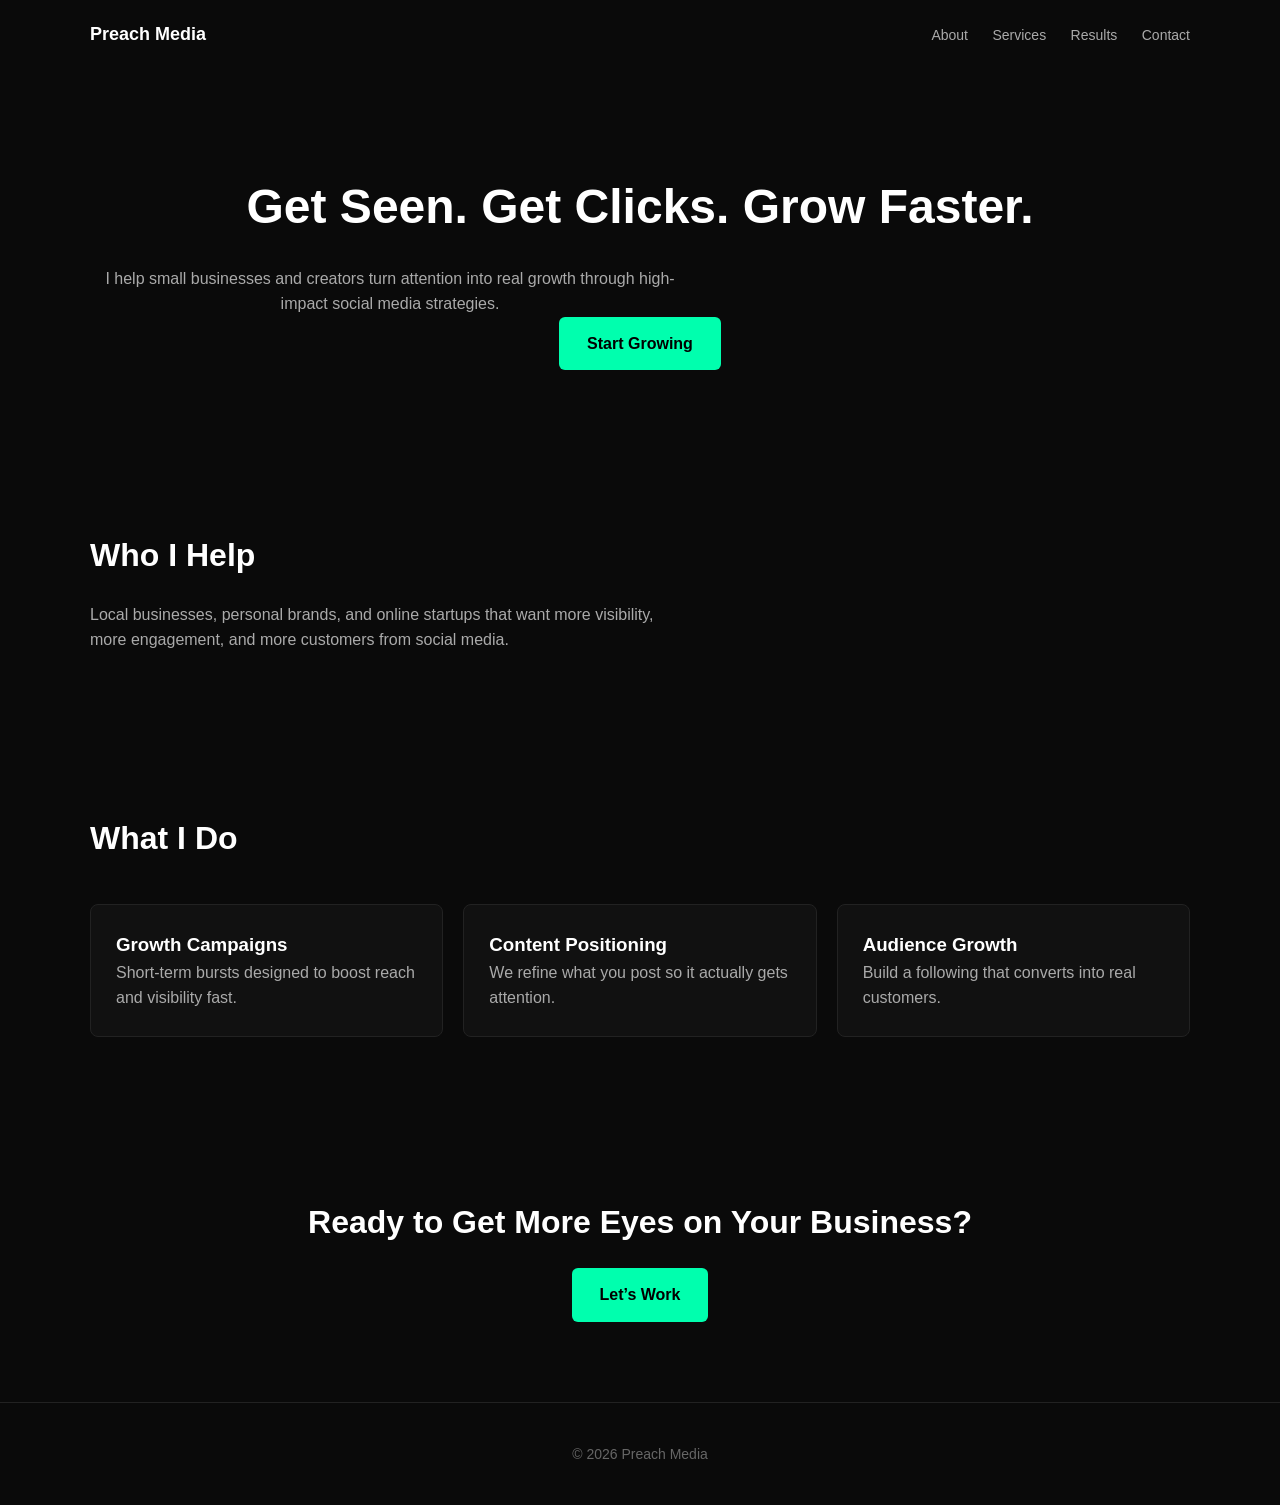
<file: index.html>
<!DOCTYPE html>
<html lang="en">
<head>
  <meta charset="UTF-8">
  <title>Preach Media</title>
  <link rel="stylesheet" href="style.css">
</head>

<body>

<div class="container">
  <nav>
    <div class="logo">Preach Media</div>
    <div>
      <a href="about.html">About</a>
      <a href="services.html">Services</a>
      <a href="case-studies.html">Results</a>
      <a href="contact.html">Contact</a>
    </div>
  </nav>
</div>

<section class="hero container">
  <h1>Get Seen. Get Clicks. Grow Faster.</h1>
  <p>I help small businesses and creators turn attention into real growth through high-impact social media strategies.</p>
  <a href="contact.html" class="cta-btn">Start Growing</a>
</section>

<section class="container">
  <h2>Who I Help</h2>
  <p>Local businesses, personal brands, and online startups that want more visibility, more engagement, and more customers from social media.</p>
</section>

<section class="container">
  <h2>What I Do</h2>

  <div class="cards">
    <div class="card">
      <h3>Growth Campaigns</h3>
      <p>Short-term bursts designed to boost reach and visibility fast.</p>
    </div>

    <div class="card">
      <h3>Content Positioning</h3>
      <p>We refine what you post so it actually gets attention.</p>
    </div>

    <div class="card">
      <h3>Audience Growth</h3>
      <p>Build a following that converts into real customers.</p>
    </div>
  </div>
</section>

<section class="cta-section container">
  <h2>Ready to Get More Eyes on Your Business?</h2>
  <a href="contact.html" class="cta-btn">Let’s Work</a>
</section>

<footer>
  © 2026 Preach Media
</footer>

</body>
</html>
</file>
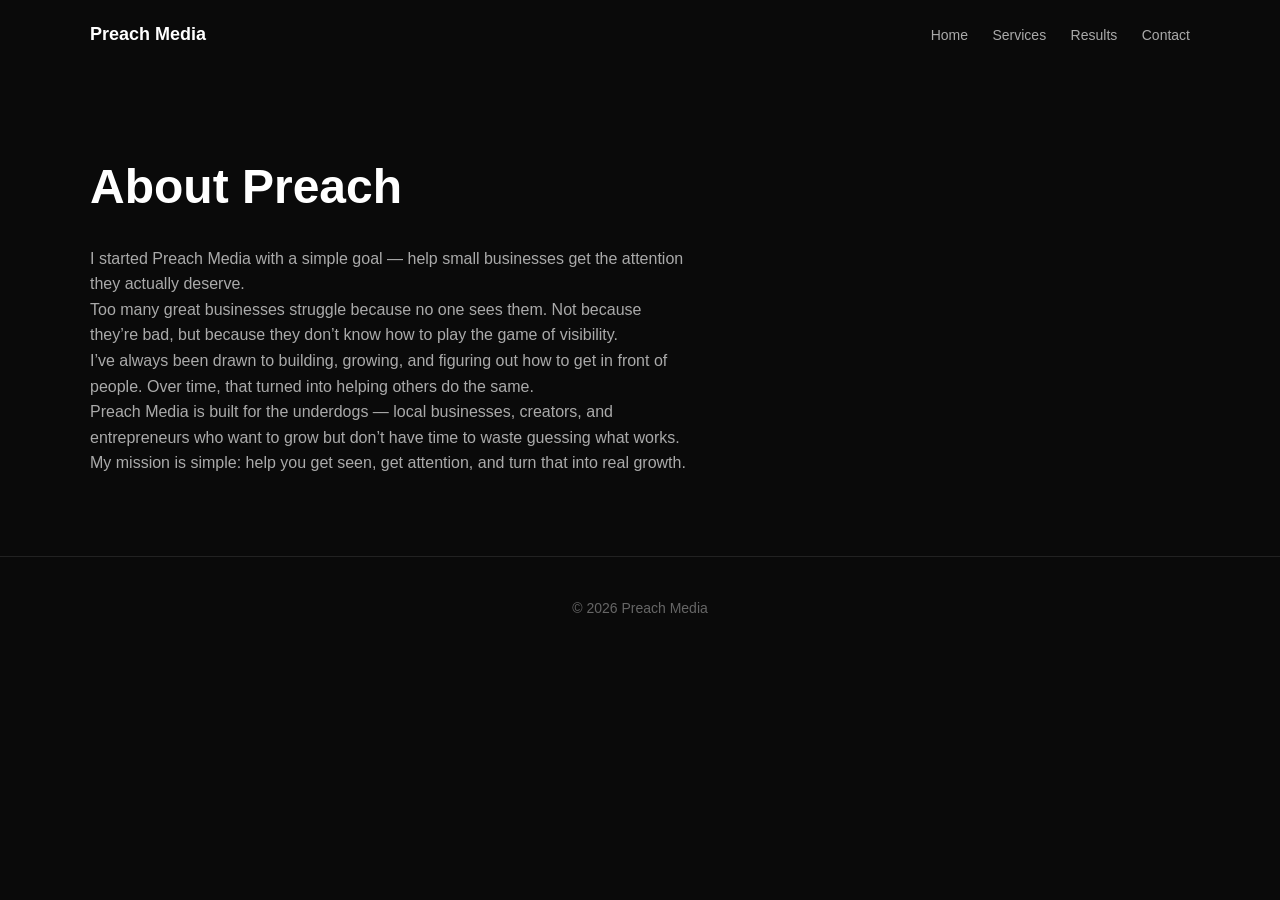
<file: about.html>
<!DOCTYPE html>
<html lang="en">
<head>
  <meta charset="UTF-8">
  <title>About - Preach Media</title>
  <link rel="stylesheet" href="style.css">
</head>

<body>

<div class="container">
  <nav>
    <div class="logo">Preach Media</div>
    <div>
      <a href="index.html">Home</a>
      <a href="services.html">Services</a>
      <a href="case-studies.html">Results</a>
      <a href="contact.html">Contact</a>
    </div>
  </nav>
</div>

<section class="container">
  <h1>About Preach</h1>

  <p>
    I started Preach Media with a simple goal — help small businesses get the attention they actually deserve.
  </p>

  <p>
    Too many great businesses struggle because no one sees them. Not because they’re bad, but because they don’t know how to play the game of visibility.
  </p>

  <p>
    I’ve always been drawn to building, growing, and figuring out how to get in front of people. Over time, that turned into helping others do the same.
  </p>

  <p>
    Preach Media is built for the underdogs — local businesses, creators, and entrepreneurs who want to grow but don’t have time to waste guessing what works.
  </p>

  <p>
    My mission is simple: help you get seen, get attention, and turn that into real growth.
  </p>

</section>

<footer>
  © 2026 Preach Media
</footer>

</body>
</html>
</file>
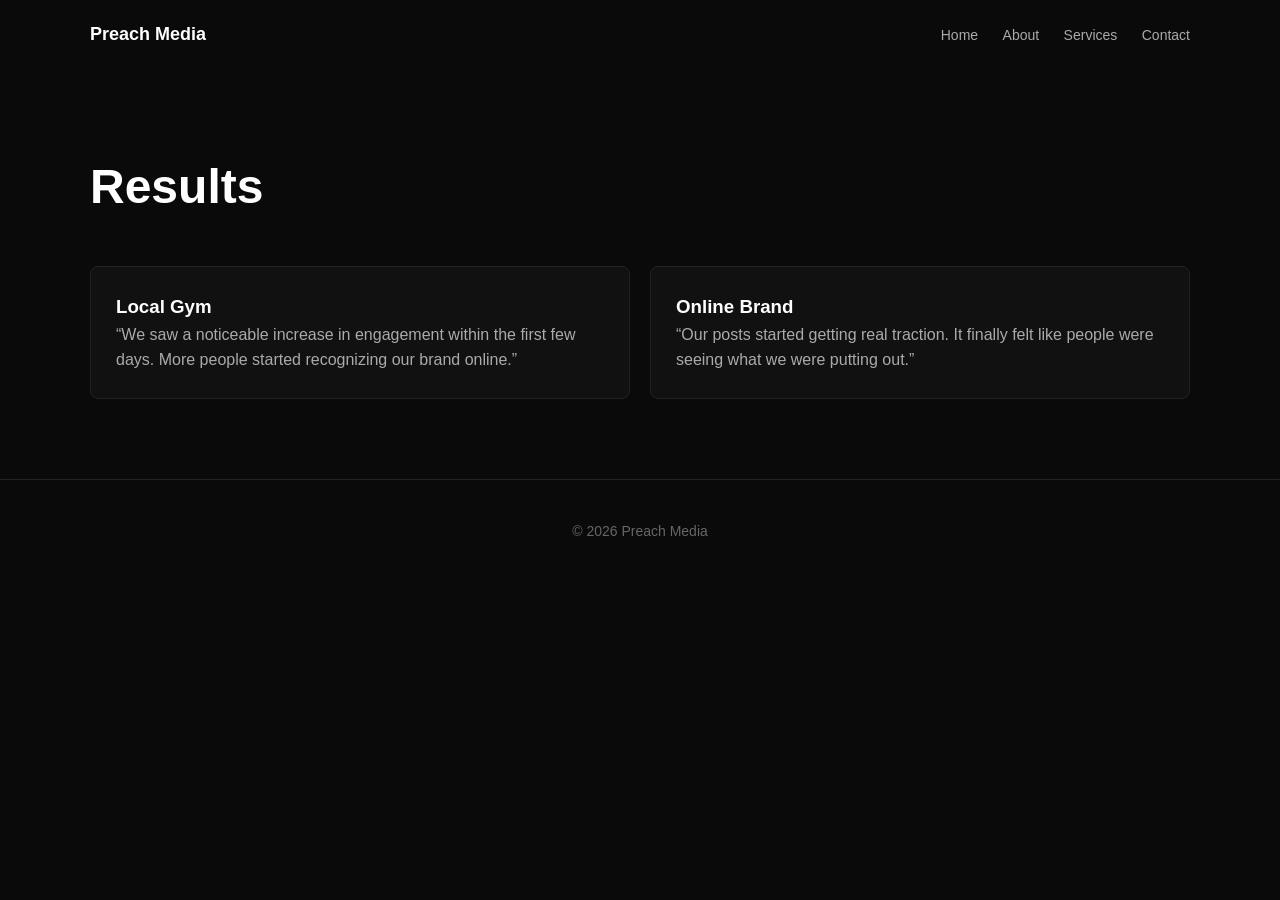
<file: case-studies.html>
<!DOCTYPE html>
<html>
<head>
  <title>Results - Preach Media</title>
  <link rel="stylesheet" href="style.css">
</head>

<body>

<div class="container">
  <nav>
    <div class="logo">Preach Media</div>
    <div>
      <a href="index.html">Home</a>
      <a href="about.html">About</a>
      <a href="services.html">Services</a>
      <a href="contact.html">Contact</a>
    </div>
  </nav>
</div>

<section class="container">
  <h1>Results</h1>

  <div class="cards">

    <div class="card">
      <h3>Local Gym</h3>
      <p>“We saw a noticeable increase in engagement within the first few days. More people started recognizing our brand online.”</p>
    </div>

    <div class="card">
      <h3>Online Brand</h3>
      <p>“Our posts started getting real traction. It finally felt like people were seeing what we were putting out.”</p>
    </div>

  </div>

</section>

<footer>
  © 2026 Preach Media
</footer>

</body>
</html>
</file>
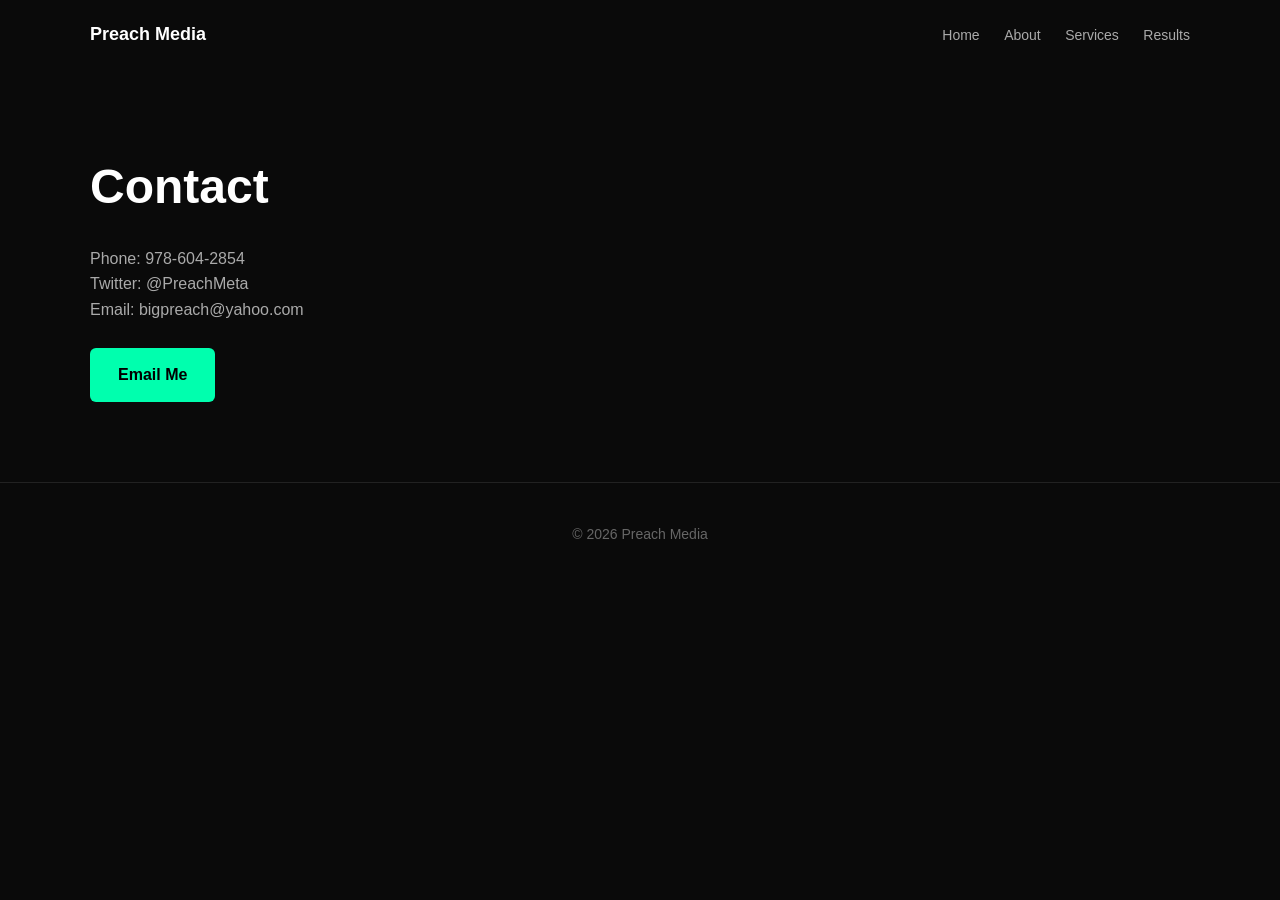
<file: contact.html>
<!DOCTYPE html>
<html>
<head>
  <title>Contact - Preach Media</title>
  <link rel="stylesheet" href="style.css">
</head>

<body>

<div class="container">
  <nav>
    <div class="logo">Preach Media</div>
    <div>
      <a href="index.html">Home</a>
      <a href="about.html">About</a>
      <a href="services.html">Services</a>
      <a href="case-studies.html">Results</a>
    </div>
  </nav>
</div>

<section class="container">
  <h1>Contact</h1>

  <p>Phone: 978-604-2854</p>
  <p>Twitter: @PreachMeta</p>
  <p>Email: bigpreach@yahoo.com</p>

  <br>

  <a href="mailto:bigpreach@yahoo.com" class="cta-btn">Email Me</a>

</section>

<footer>
  © 2026 Preach Media
</footer>

</body>
</html>
</file>
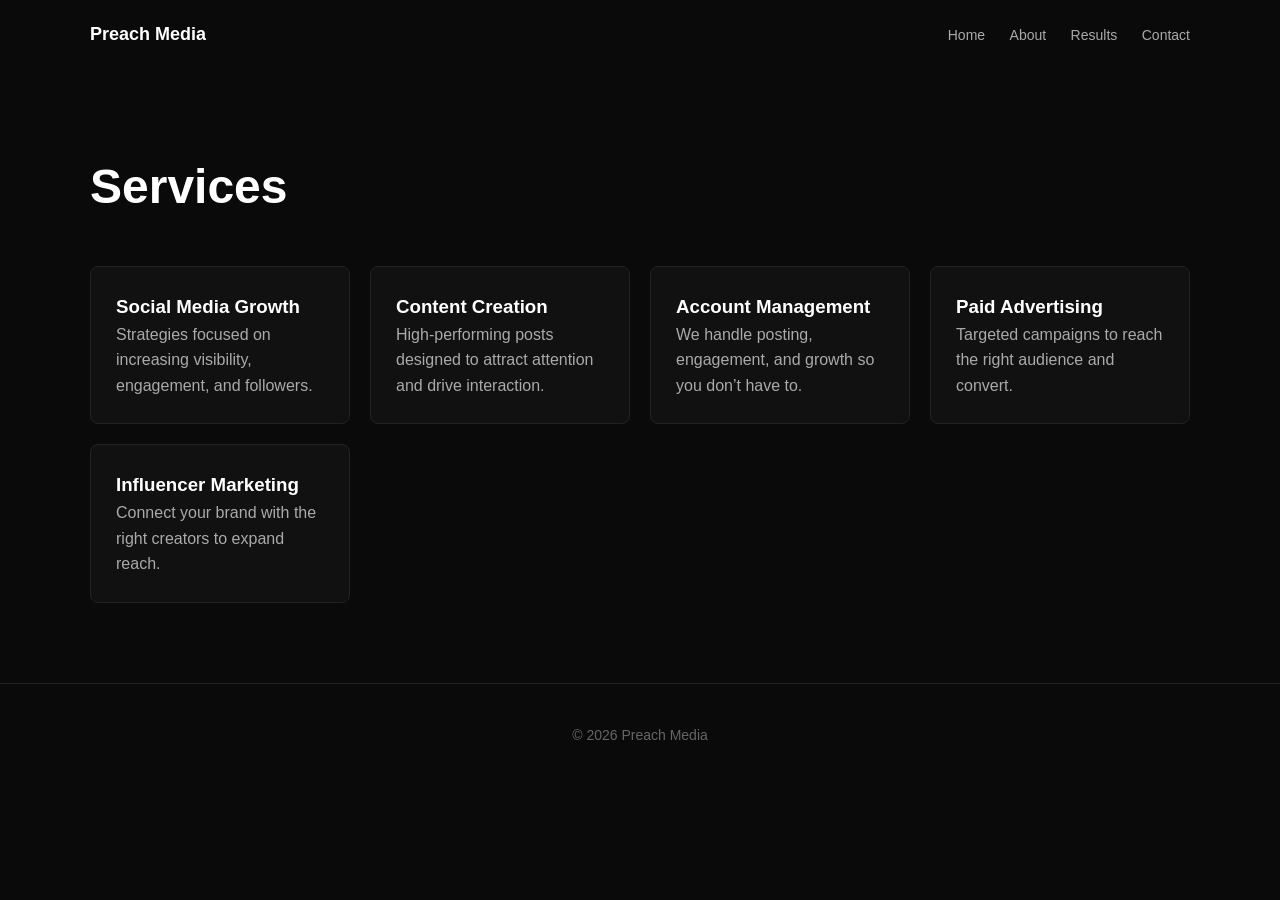
<file: services.html>
<!DOCTYPE html>
<html>
<head>
  <title>Services - Preach Media</title>
  <link rel="stylesheet" href="style.css">
</head>

<body>

<div class="container">
  <nav>
    <div class="logo">Preach Media</div>
    <div>
      <a href="index.html">Home</a>
      <a href="about.html">About</a>
      <a href="case-studies.html">Results</a>
      <a href="contact.html">Contact</a>
    </div>
  </nav>
</div>

<section class="container">
  <h1>Services</h1>

  <div class="cards">

    <div class="card">
      <h3>Social Media Growth</h3>
      <p>Strategies focused on increasing visibility, engagement, and followers.</p>
    </div>

    <div class="card">
      <h3>Content Creation</h3>
      <p>High-performing posts designed to attract attention and drive interaction.</p>
    </div>

    <div class="card">
      <h3>Account Management</h3>
      <p>We handle posting, engagement, and growth so you don’t have to.</p>
    </div>

    <div class="card">
      <h3>Paid Advertising</h3>
      <p>Targeted campaigns to reach the right audience and convert.</p>
    </div>

    <div class="card">
      <h3>Influencer Marketing</h3>
      <p>Connect your brand with the right creators to expand reach.</p>
    </div>

  </div>

</section>

<footer>
  © 2026 Preach Media
</footer>

</body>
</html>
</file>
<file: style.css>
* {
  margin: 0;
  padding: 0;
  box-sizing: border-box;
  font-family: -apple-system, BlinkMacSystemFont, 'Segoe UI', Roboto, sans-serif;
}

body {
  background: #0a0a0a;
  color: #fff;
  line-height: 1.6;
}

.container {
  width: 90%;
  max-width: 1100px;
  margin: auto;
}

nav {
  display: flex;
  justify-content: space-between;
  padding: 20px 0;
  align-items: center;
}

nav a {
  color: #aaa;
  text-decoration: none;
  margin-left: 20px;
  font-size: 14px;
}

nav a:hover {
  color: #fff;
}

.logo {
  font-weight: 700;
  font-size: 18px;
}

section {
  padding: 80px 0;
}

h1 {
  font-size: 48px;
  margin-bottom: 20px;
}

h2 {
  font-size: 32px;
  margin-bottom: 20px;
}

p {
  color: #aaa;
  max-width: 600px;
}

.cta-btn {
  display: inline-block;
  padding: 14px 28px;
  background: #00ffae;
  color: #000;
  font-weight: 600;
  border-radius: 6px;
  text-decoration: none;
  transition: 0.2s ease;
}

.cta-btn:hover {
  background: #00cc8a;
  transform: translateY(-2px);
}

.hero {
  text-align: center;
  padding-top: 100px;
}

.cards {
  display: grid;
  grid-template-columns: repeat(auto-fit, minmax(250px, 1fr));
  gap: 20px;
  margin-top: 40px;
}

.card {
  background: #111;
  padding: 25px;
  border: 1px solid #222;
  border-radius: 8px;
  transition: 0.2s ease;
}

.card:hover {
  border-color: #00ffae;
  transform: translateY(-5px);
}

.cta-section {
  text-align: center;
}

footer {
  text-align: center;
  padding: 40px 0;
  border-top: 1px solid #222;
  color: #666;
  font-size: 14px;
}
</file>
